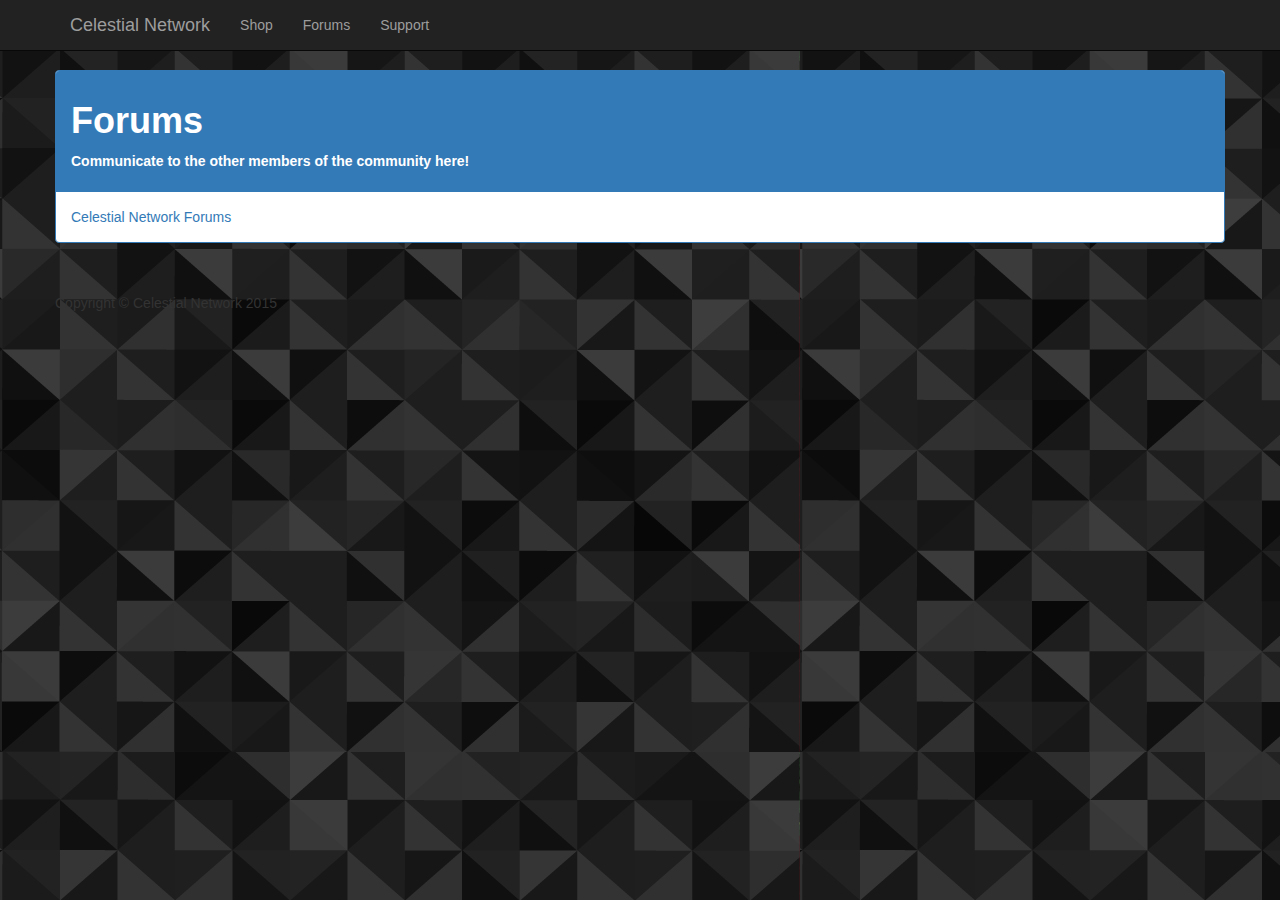
<file: forums.html>
<html lang="en">

<head>

    <meta charset="utf-8">
    <meta http-equiv="X-UA-Compatible" content="IE=edge">
    <meta name="viewport" content="width=device-width, initial-scale=1">
    <meta name="description" content="">
    <meta name="author" content="">

    <title>Celestial Network >> Support</title>

    <!-- Bootstrap Core CSS -->
    <link href="css/bootstrap.min.css" rel="stylesheet">

    <!-- Custom CSS -->
    <link href="css/business-frontpage.css" rel="stylesheet">

    <!-- HTML5 Shim and Respond.js IE8 support of HTML5 elements and media queries -->
    <!-- WARNING: Respond.js doesn't work if you view the page via file:// -->
    <!--[if lt IE 9]>
        <script src="https://oss.maxcdn.com/libs/html5shiv/3.7.0/html5shiv.js"></script>
        <script src="https://oss.maxcdn.com/libs/respond.js/1.4.2/respond.min.js"></script>
    <![endif]-->

</head>

<body>

    <!-- Navigation -->
    <nav class="navbar navbar-inverse navbar-fixed-top" role="navigation">
        <div class="container">
            <!-- Brand and toggle get grouped for better mobile display -->
            <div class="navbar-header">
                <button type="button" class="navbar-toggle" data-toggle="collapse" data-target="#bs-example-navbar-collapse-1">
                    <span class="sr-only">Toggle navigation</span>
                    <span class="icon-bar"></span>
                    <span class="icon-bar"></span>
                    <span class="icon-bar"></span>
                </button>
                <a class="navbar-brand" href="index.html">Celestial Network</a>
            </div>
            <!-- Collect the nav links, forms, and other content for toggling -->
            <div class="collapse navbar-collapse" id="bs-example-navbar-collapse-1">
                <ul class="nav navbar-nav">
                    <li>
                        <a href="shop.html">Shop</a>
                    </li>
                    <li>
                        <a href="forums.html">Forums</a>
                    </li>
                    <li>
                        <a href="support.html">Support</a>
                    </li>
                </ul>
            </div>
            <!-- /.navbar-collapse -->
        </div>
        <!-- /.container -->
    </nav>
	<div class="container">
		<div class="row">
		<br>
		<div class="panel panel-primary">
		  <div class="panel-heading">
				
				<h1><b>Forums</b></h1>
				<p><b>Communicate to the other members of the community here!</b></p>
			</div>
			<!-- Info -->
			<div class="panel-body">
				<a id="nabblelink" href="http://celestial-network-forums.35841.n7.nabble.com/">Celestial Network Forums</a>
				<script src="http://celestial-network-forums.35841.n7.nabble.com/embed/f1"></script>
			</div>
			</div>
		        <!-- Footer -->
        <footer>
            <div class="row">
                <div class="col-lg-12">
                    <p>Copyright &copy; Celestial Network 2015</p>
                </div>
            </div>
            <!-- /.row -->
        </footer>

    </div>
    <!-- /.container -->

    <!-- jQuery -->
    <script src="js/jquery.js"></script>

    <!-- Bootstrap Core JavaScript -->
    <script src="js/bootstrap.min.js"></script>

</body>

</html>
</file>
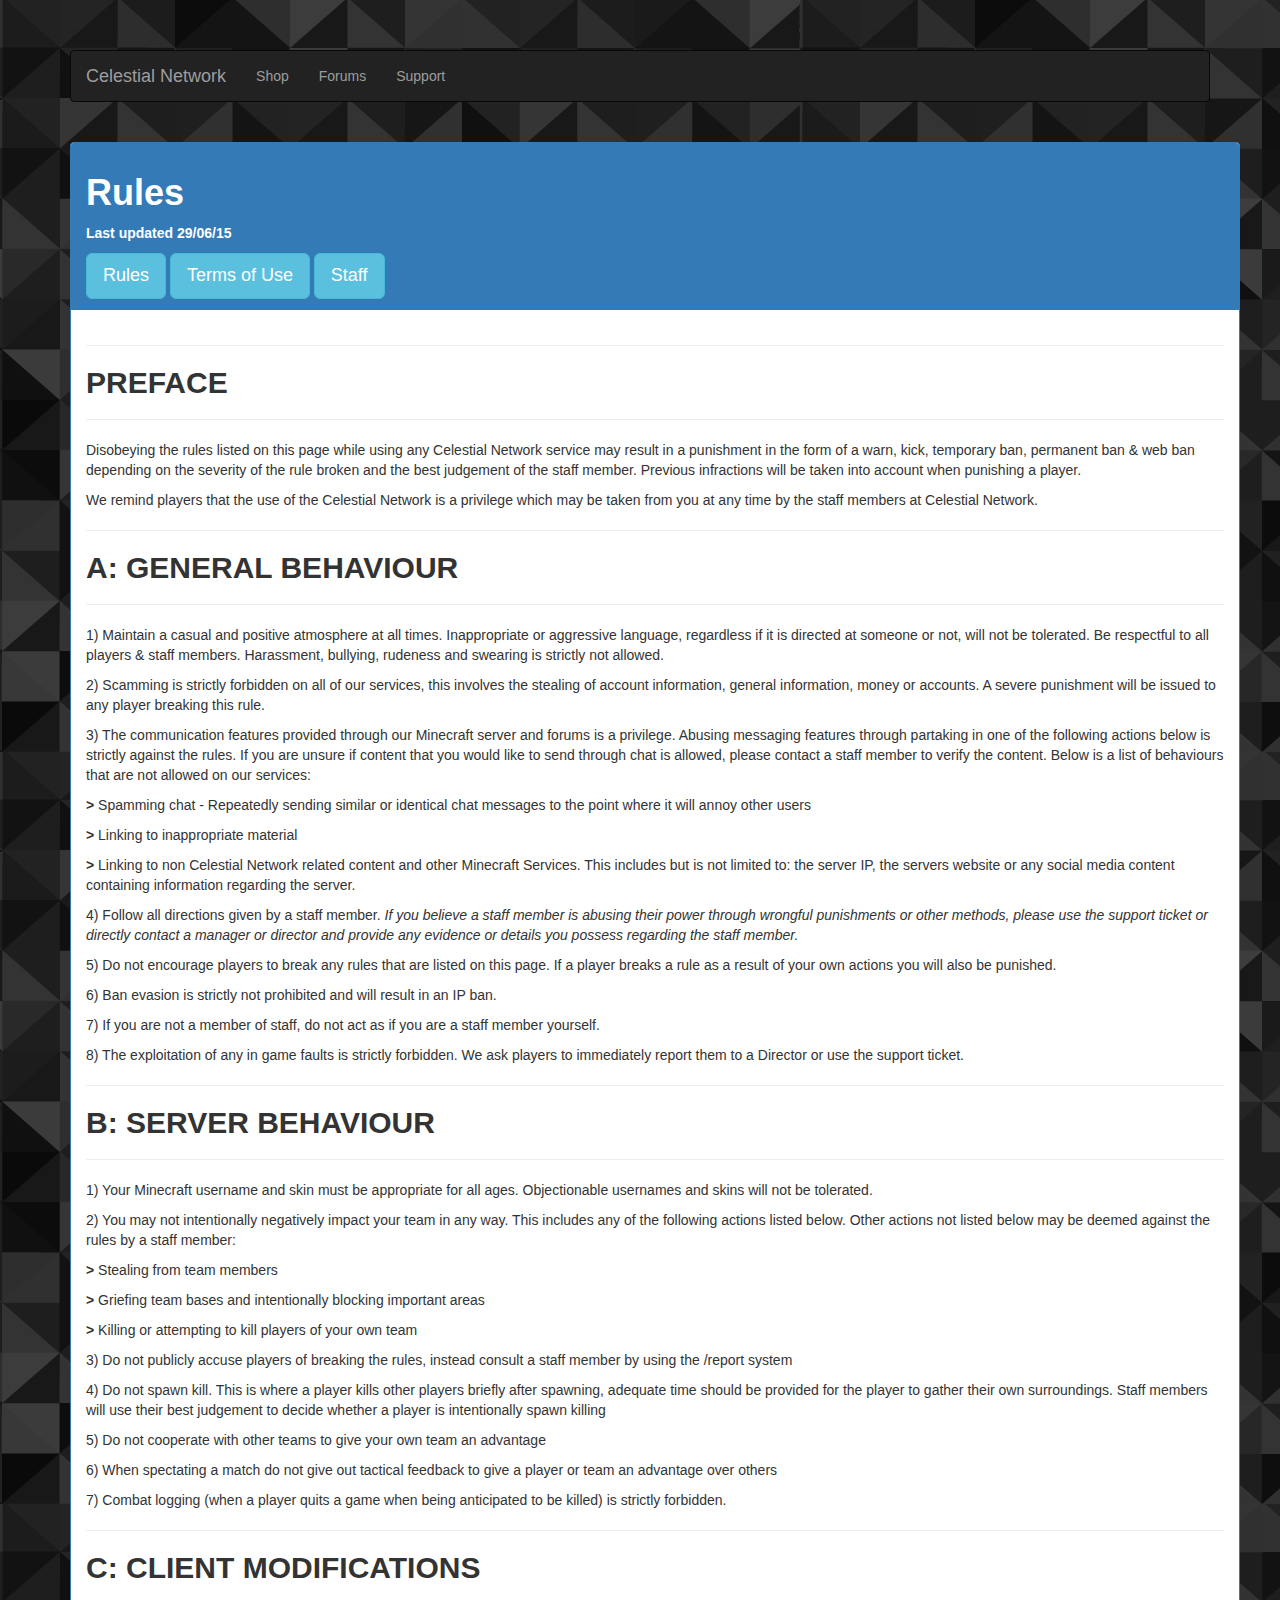
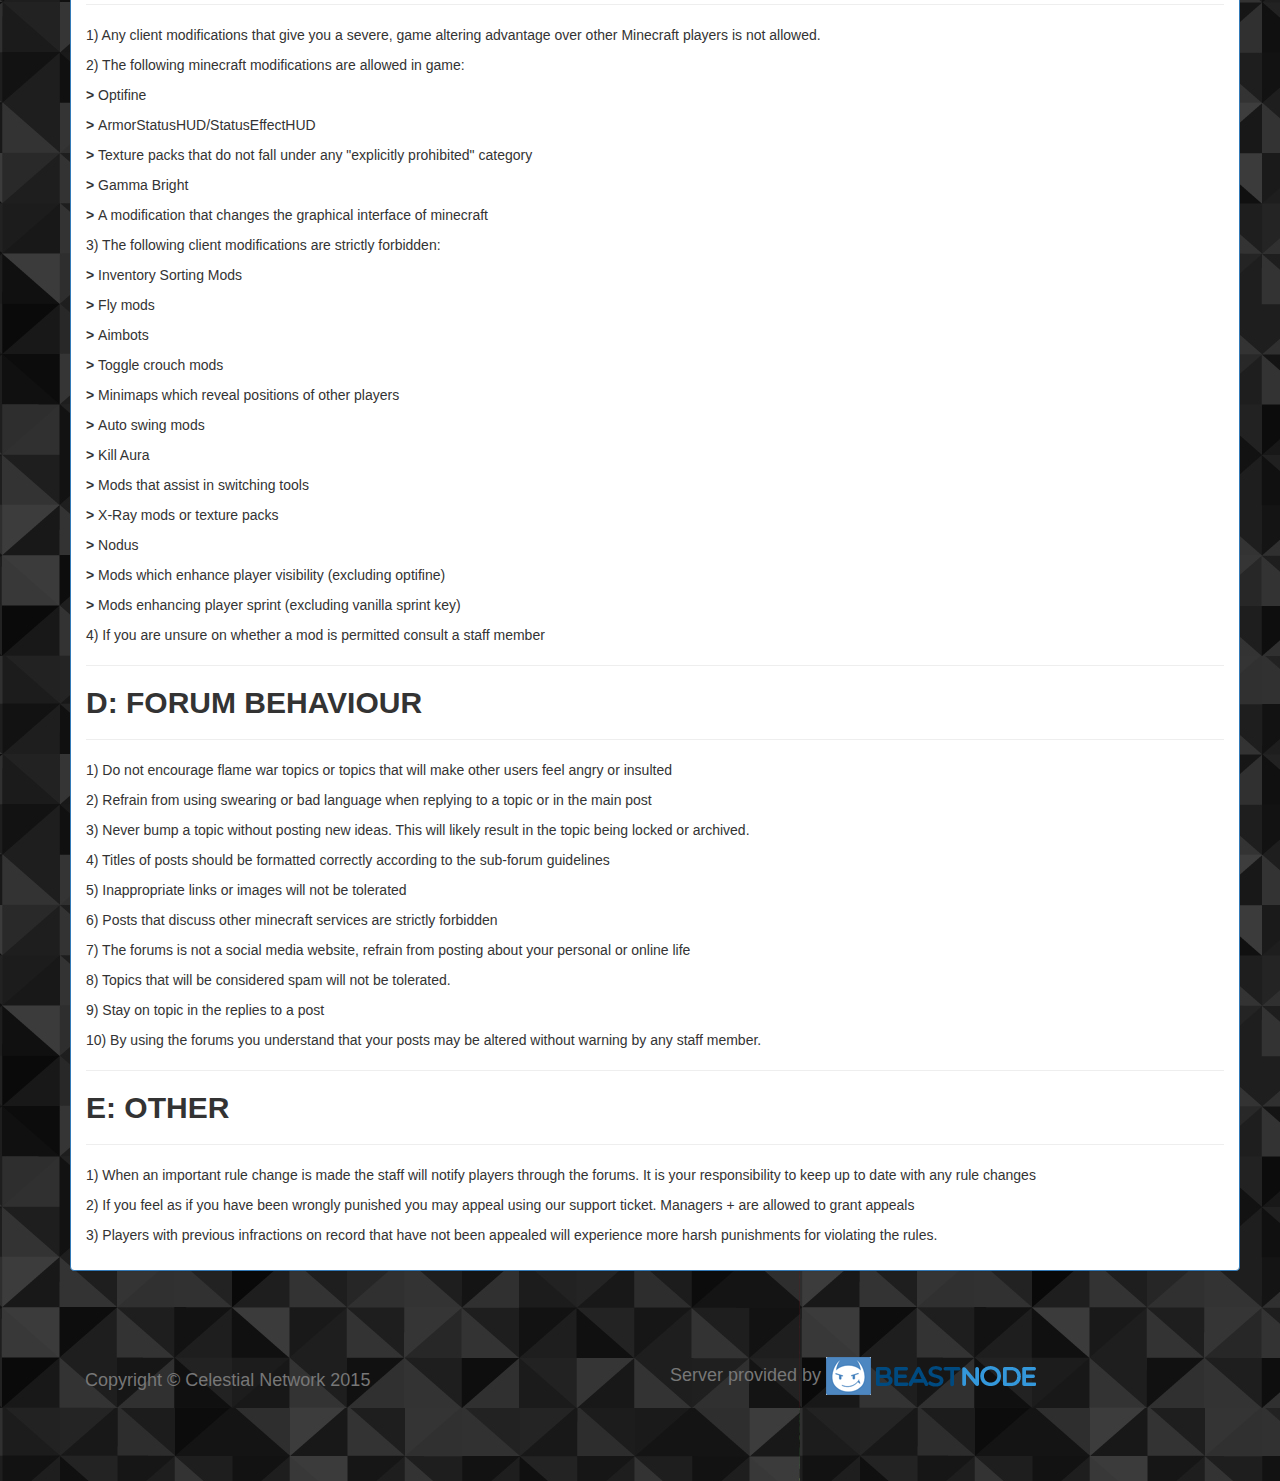
<file: rules.html>
<!DOCTYPE html>
<html lang="en">

<head>

    <meta charset="utf-8">
    <meta http-equiv="X-UA-Compatible" content="IE=edge">
    <meta name="viewport" content="width=device-width, initial-scale=1">
    <meta name="description" content="">
    <meta name="author" content="">

    <title>Celestial Network >> Rules</title>

    <!-- Bootstrap Core CSS -->
    <link href="css/bootstrap.min.css" rel="stylesheet">

    <!-- Custom CSS -->
    <link href="css/business-frontpage.css" rel="stylesheet">

    <!-- HTML5 Shim and Respond.js IE8 support of HTML5 elements and media queries -->
    <!-- WARNING: Respond.js doesn't work if you view the page via file:// -->
    <!--[if lt IE 9]>
        <script src="https://oss.maxcdn.com/libs/html5shiv/3.7.0/html5shiv.js"></script>
        <script src="https://oss.maxcdn.com/libs/respond.js/1.4.2/respond.min.js"></script>
    <![endif]-->

</head>

<body>


	<div class="container">
		<nav class="navbar navbar-inverse">
          <div class="container">
            <!-- Brand and toggle get grouped for better mobile display -->
            <div class="navbar-header">
                <button type="button" class="navbar-toggle" data-toggle="collapse" data-target="#bs-example-navbar-collapse-1">
                    <span class="sr-only">Toggle navigation</span>
                    <span class="icon-bar"></span>
                    <span class="icon-bar"></span>
                    <span class="icon-bar"></span>
                </button>
                <a class="navbar-brand" href="index.html">Celestial Network</a>
            </div>
            <!-- Collect the nav links, forms, and other content for toggling -->
            <div class="collapse navbar-collapse" id="bs-example-navbar-collapse-1">
                <ul class="nav navbar-nav">
                    <li>
                        <a href="shop.html">Shop</a>
                    </li>
                    <li>
                        <a href="forums.html">Forums</a>
                    </li>
                    <li>
                        <a href="support.html">Support</a>
                    </li>
                </ul>
            </div>
            <!-- /.navbar-collapse -->
        </div>
	</nav>
	<div class="container">
		<div class="row">
		<br>
		<div class="panel panel-primary">
		  <div class="panel-heading">
				
				<h1><b>Rules</b></h1>
				<p><b>Last updated 29/06/15</b></p>
				
				

					<a href="rules.html"><button type="button" class="btn btn-info btn-lg">Rules</button></a>
					<a href="terms.html"><button type="button" class="btn btn-info btn-lg">Terms of Use</button></a>
					<a href="staff.html"><button type="button" class="btn btn-info btn-lg">Staff</button></a>
				
			</div>
		<div class="panel-body">
		<hr>
		<h2><b>PREFACE</b></h2>
		<hr>
		<p>Disobeying the rules listed on this page while using any Celestial Network service may result in a punishment in the form of a warn, kick, temporary ban, permanent ban & web ban depending on the severity of the rule broken and the best judgement of the staff member. Previous infractions will be taken into account when punishing a player.</p>
		<p>We remind players that the use of the Celestial Network is a privilege which may be taken from you at any time by the staff members at Celestial Network.</p>
		<hr>
		<h2><b>A: GENERAL BEHAVIOUR</b></h2>
		<hr>
		<p>1) Maintain a casual and positive atmosphere at all times. Inappropriate or aggressive language, regardless if it is directed at someone or not, will not be tolerated. Be respectful to all players & staff members. Harassment, bullying, rudeness and swearing is strictly not allowed.</p>
		<p>2) Scamming is strictly forbidden on all of our services, this involves the stealing of account information, general information, money or accounts. A severe punishment will be issued to any player breaking this rule.</p>
		<p>3) The communication features provided through our Minecraft server and forums is a privilege. Abusing messaging features through partaking in one of the following actions below is strictly against the rules. If you are unsure if content that you would like to send through chat is allowed, please contact a staff member to verify the content. Below is a list of behaviours that are not allowed on our services:</p>
		<p><b>> </b> Spamming chat - Repeatedly sending similar or identical chat messages to the point where it will annoy other users</p>
		<p><b>> </b> Linking to inappropriate material</p>
		<p><b>> </b> Linking to non Celestial Network related content and other Minecraft Services. This includes but is not limited to: the server IP, the servers website or any social media content containing information regarding the server.</p>
		<p>4) Follow all directions given by a staff member. <i>If you believe a staff member is abusing their power through wrongful punishments or other methods, please use the support ticket or directly contact a manager or director and provide any evidence or details you possess regarding the staff member.</i></p>
		<p>5) Do not encourage players to break any rules that are listed on this page. If a player breaks a rule as a result of your own actions you will also be punished.</p>
		<p>6) Ban evasion is strictly not prohibited and will result in an IP ban.</p>
		<p>7) If you are not a member of staff, do not act as if you are a staff member yourself.</p>
		<p>8) The exploitation of any in game faults is strictly forbidden. We ask players to immediately report them to a Director or use the support ticket.</p>
		<hr>
		<h2><b>B: SERVER BEHAVIOUR</b></h2>
		<hr>
		<p>1) Your Minecraft username and skin must be appropriate for all ages. Objectionable usernames and skins will not be tolerated.</p>
		<p>2) You may not intentionally negatively impact your team in any way. This includes any of the following actions listed below. Other actions not listed below may be deemed against the rules by a staff member:</p>
		<p><b>> </b>Stealing from team members</p>
		<p><b>> </b>Griefing team bases and intentionally blocking important areas</p>
		<p><b>> </b>Killing or attempting to kill players of your own team</p>
		<p>3) Do not publicly accuse players of breaking the rules, instead consult a staff member by using the /report system</p>
		<p>4) Do not spawn kill. This is where a player kills other players briefly after spawning, adequate time should be provided for the player to gather their own surroundings. Staff members will use their best judgement to decide whether a player is intentionally spawn killing</p>
		<p>5) Do not cooperate with other teams to give your own team an advantage</p>
		<p>6) When spectating a match do not give out tactical feedback to give a player or team an advantage over others</p>
		<p>7) Combat logging (when a player quits a game when being anticipated to be killed) is strictly forbidden.</p>
		<hr>
		<h2><b>C: CLIENT MODIFICATIONS</b></h2>
		<hr>
		<p>1) Any client modifications that give you a severe, game altering advantage over other Minecraft players is not allowed.</p>
		<p>2) The following minecraft modifications are allowed in game:</p>
		<p><b>> </b>Optifine</p>
		<p><b>> </b>ArmorStatusHUD/StatusEffectHUD</p>
		<p><b>> </b>Texture packs that do not fall under any "explicitly prohibited" category</p>
		<p><b>> </b>Gamma Bright</p>
		<p><b>> </b>A modification that changes the graphical interface of minecraft</p>
		<p>3) The following client modifications are strictly forbidden:</p>
		<p><b>> </b>Inventory Sorting Mods</p>
		<p><b>> </b>Fly mods</p>
		<p><b>> </b>Aimbots</p>
		<p><b>> </b>Toggle crouch mods</p>
		<p><b>> </b>Minimaps which reveal positions of other players</p>
		<p><b>> </b>Auto swing mods</p>
		<p><b>> </b>Kill Aura</p>
		<p><b>> </b>Mods that assist in switching tools</p>
		<p><b>> </b>X-Ray mods or texture packs</p>
		<p><b>> </b>Nodus</p>
		<p><b>> </b>Mods which enhance player visibility (excluding optifine)</p>
		<p><b>> </b>Mods enhancing player sprint (excluding vanilla sprint key)</p>
		<p>4) If you are unsure on whether a mod is permitted consult a staff member</p>
		<hr>
		<h2><b>D: FORUM BEHAVIOUR</b></h2>
		<hr>
		<p>1) Do not encourage flame war topics or topics that will make other users feel angry or insulted</p>
		<p>2) Refrain from using swearing or bad language when replying to a topic or in the main post</p>
		<p>3) Never bump a topic without posting new ideas. This will likely result in the topic being locked or archived.</p>
		<p>4) Titles of posts should be formatted correctly according to the sub-forum guidelines</p>
		<p>5) Inappropriate links or images will not be tolerated</p>
		<p>6) Posts that discuss other minecraft services are strictly forbidden</p>
		<p>7) The forums is not a social media website, refrain from posting about your personal or online life</p>
		<p>8) Topics that will be considered spam will not be tolerated.</p>
		<p>9) Stay on topic in the replies to a post</p>
		<p>10) By using the forums you understand that your posts may be altered without warning by any staff member.</p>
		<hr>
		<h2><b>E: OTHER</b></h2>
		<hr>
		<p>1) When an important rule change is made the staff will notify players through the forums. It is your responsibility to keep up to date with any rule changes</p>
		<p>2) If you feel as if you have been wrongly punished you may appeal using our support ticket. Managers + are allowed to grant appeals</p>
		<p>3) Players with previous infractions on record that have not been appealed will experience more harsh punishments for violating the rules.</p>
	    </div>
		</div>
		<!-- Footer -->
<footer class="footer">
	<div class="container">
		<div class ="row">
			<div class="col-md-6">
			<br><br>
				<h4 class="text-muted">Copyright &copy; Celestial Network 2015</h4>
			</div>
			<div class="col-md-6">
				<h4 class="text-muted">Server provided by <a href="https://www.beastnode.com/portal/aff.php?aff=3884"><img src="beastnode.png"></a></h4>
			</div>
		</div>
	</div>
</footer>

    </div>
    <!-- /.container -->

    <!-- jQuery -->
    <script src="js/jquery.js"></script>

    <!-- Bootstrap Core JavaScript -->
    <script src="js/bootstrap.min.js"></script>

</body>

</html>
</file>
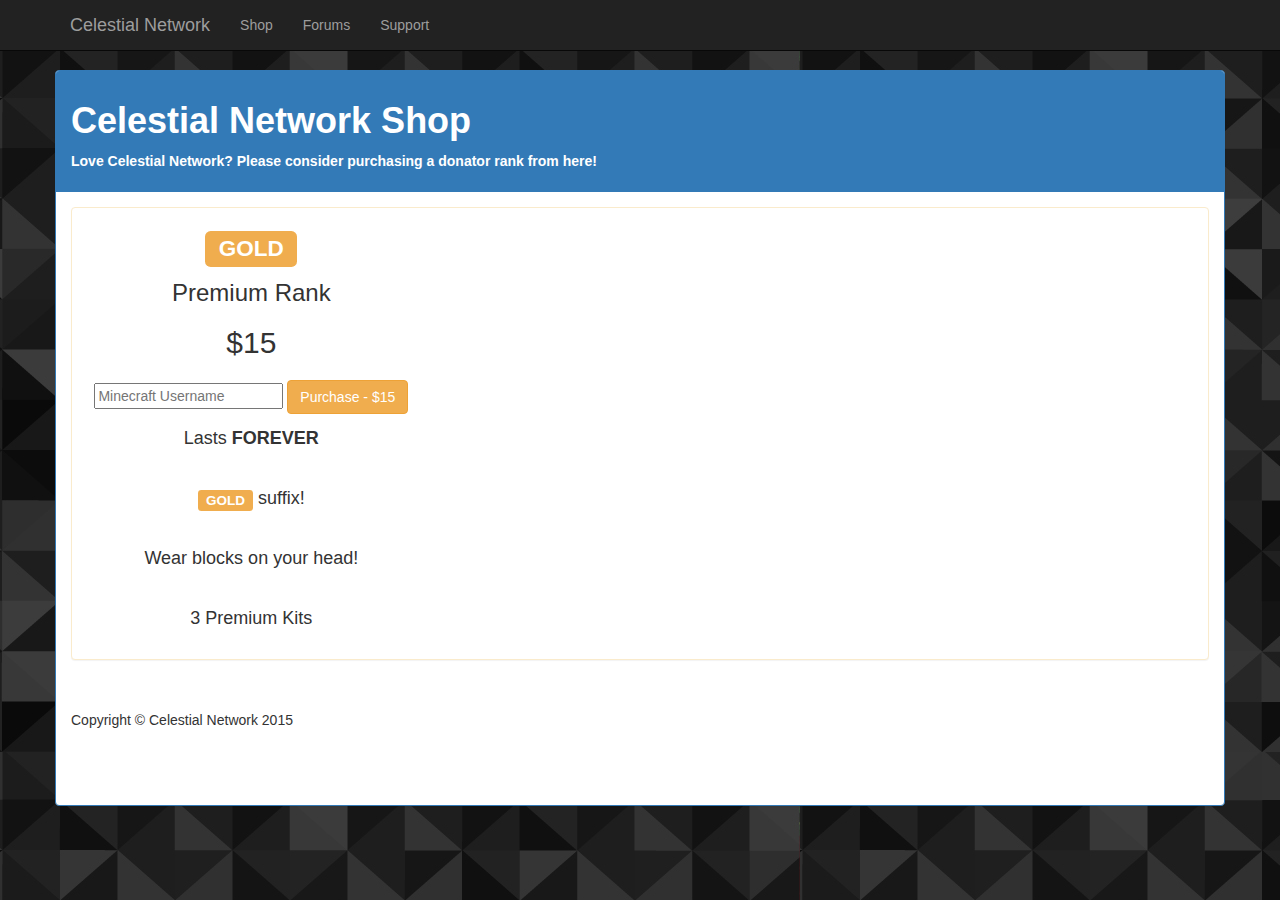
<file: shop.html>
<html lang="en">

<head>

    <meta charset="utf-8">
    <meta http-equiv="X-UA-Compatible" content="IE=edge">
    <meta name="viewport" content="width=device-width, initial-scale=1">
    <meta name="description" content="">
    <meta name="author" content="">

    <title>Celestial Network >> Shop</title>

    <!-- Bootstrap Core CSS -->
    <link href="css/bootstrap.min.css" rel="stylesheet">

    <!-- Custom CSS -->
    <link href="css/business-frontpage.css" rel="stylesheet">

    <!-- HTML5 Shim and Respond.js IE8 support of HTML5 elements and media queries -->
    <!-- WARNING: Respond.js doesn't work if you view the page via file:// -->
    <!--[if lt IE 9]>
        <script src="https://oss.maxcdn.com/libs/html5shiv/3.7.0/html5shiv.js"></script>
        <script src="https://oss.maxcdn.com/libs/respond.js/1.4.2/respond.min.js"></script>
    <![endif]-->

</head>

<body>

    <!-- Navigation -->
    <nav class="navbar navbar-inverse navbar-fixed-top" role="navigation">
        <div class="container">
            <!-- Brand and toggle get grouped for better mobile display -->
            <div class="navbar-header">
                <button type="button" class="navbar-toggle" data-toggle="collapse" data-target="#bs-example-navbar-collapse-1">
                    <span class="sr-only">Toggle navigation</span>
                    <span class="icon-bar"></span>
                    <span class="icon-bar"></span>
                    <span class="icon-bar"></span>
                </button>
                <a class="navbar-brand" href="index.html">Celestial Network</a>
            </div>
            <!-- Collect the nav links, forms, and other content for toggling -->
            <div class="collapse navbar-collapse" id="bs-example-navbar-collapse-1">
                <ul class="nav navbar-nav">
                    <li>
                        <a href="shop.html">Shop</a>
                    </li>
                    <li>
                        <a href="forums.html">Forums</a>
                    </li>
                    <li>
                        <a href="support.html">Support</a>
                    </li>
                </ul>
            </div>
            <!-- /.navbar-collapse -->
        </div>
        <!-- /.container -->
    </nav>
	<div class="container">
		<div class="row">
		<br>
		<div class="panel panel-primary">
		  <div class="panel-heading">
				
				<h1><b>Celestial Network Shop</b></h1>
				<p><b>Love Celestial Network? Please consider purchasing a donator rank from here!</b></p>
				
			</div>
		<div class="panel-body">
		<div class="panel panel-warning">
		<center>
		<div class="row">
		<div class="col-md-4">
			<div class="panel-heading">
			<h2><span class="label label-warning">GOLD</span></h2>
			<h3>Premium Rank</h3>
			<h2>$15</h2>
			</div>
		<div class="panel-body>
			<img src="gold.png" alt="img-responsive" class="img-circle">
			<div class = "form">
			<div class = "form-group">
			<form method="get" class="form-inline" action="http://fenners.buycraft.net/checkout/packages">
			<input type="hidden" name="popup" value="true">
			<input type="hidden" name="direct" value="true">
			<input type="hidden" name="action" value="add">
			<input type="hidden" name="package" value="989704">
			<input type="text" name="ign" class="span2" placeholder="Minecraft Username" value="">
			<input type="submit" class="btn btn-warning btn-no-margin" value="Purchase - $15">
		</form>
		</div>
		</div>
		<h4>Lasts <b>FOREVER</b></h4>
		<br>
		<h4><span class="label label-warning">GOLD</span> suffix!</h4>
		<br>
		<h4>Wear blocks on your head!</h4>
		<br>
		<h4>3 Premium Kits</h4>
		<br>
		</div>
		</div>
		</div>	
			
		</div>
				        <!-- Footer -->
        <footer>
            <div class="row">
                <div class="col-lg-12">
                    <p>Copyright &copy; Celestial Network 2015</p>
                </div>
            </div>
            <!-- /.row -->
        </footer>

    </div>
    <!-- /.container -->

    <!-- jQuery -->
    <script src="js/jquery.js"></script>

    <!-- Bootstrap Core JavaScript -->
    <script src="js/bootstrap.min.js"></script>

</body>

</html>
</file>
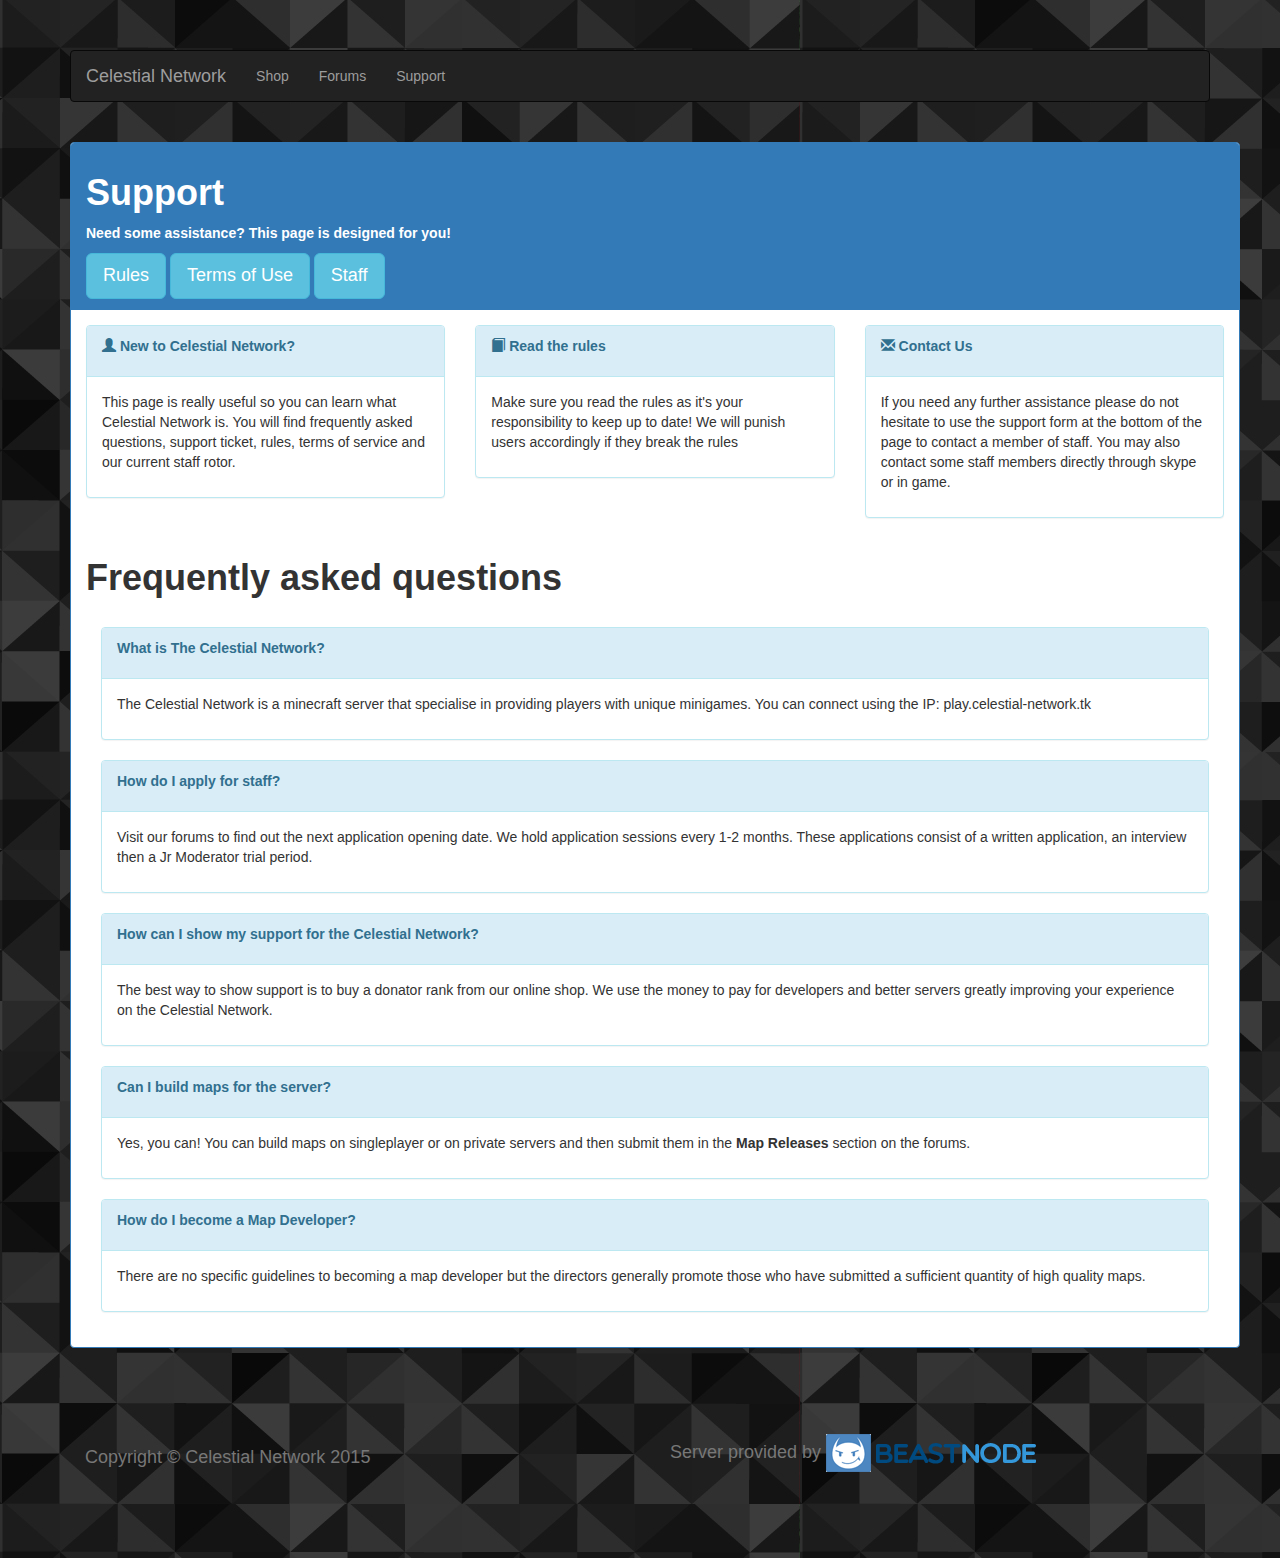
<file: support.html>
<html lang="en">

<head>

    <meta charset="utf-8">
    <meta http-equiv="X-UA-Compatible" content="IE=edge">
    <meta name="viewport" content="width=device-width, initial-scale=1">
    <meta name="description" content="">
    <meta name="author" content="">

    <title>Celestial Network >> Support</title>

    <!-- Bootstrap Core CSS -->
    <link href="css/bootstrap.min.css" rel="stylesheet">

    <!-- Custom CSS -->
    <link href="css/business-frontpage.css" rel="stylesheet">

    <!-- HTML5 Shim and Respond.js IE8 support of HTML5 elements and media queries -->
    <!-- WARNING: Respond.js doesn't work if you view the page via file:// -->
    <!--[if lt IE 9]>
        <script src="https://oss.maxcdn.com/libs/html5shiv/3.7.0/html5shiv.js"></script>
        <script src="https://oss.maxcdn.com/libs/respond.js/1.4.2/respond.min.js"></script>
    <![endif]-->

</head>

<body>

    <!-- Navigation -->
    <div class="container">
	<nav class="navbar navbar-inverse">
          <div class="container">
            <!-- Brand and toggle get grouped for better mobile display -->
            <div class="navbar-header">
                <button type="button" class="navbar-toggle" data-toggle="collapse" data-target="#bs-example-navbar-collapse-1">
                    <span class="sr-only">Toggle navigation</span>
                    <span class="icon-bar"></span>
                    <span class="icon-bar"></span>
                    <span class="icon-bar"></span>
                </button>
                <a class="navbar-brand" href="#">Celestial Network</a>
            </div>
            <!-- Collect the nav links, forms, and other content for toggling -->
            <div class="collapse navbar-collapse" id="bs-example-navbar-collapse-1">
                <ul class="nav navbar-nav">
                    <li>
                        <a href="shop.html">Shop</a>
                    </li>
                    <li>
                        <a href="forums.html">Forums</a>
                    </li>
                    <li>
                        <a href="support.html">Support</a>
                    </li>
                </ul>
            </div>
            <!-- /.navbar-collapse -->
        </div>
	</nav>
	<div class="container">
		<div class="row">
		<br>
		<div class="panel panel-primary">
		  <div class="panel-heading">
				
				<h1><b>Support</b></h1>
				<p><b>Need some assistance? This page is designed for you!</b></p>
				
				

					<a href="rules.html"><button type="button" class="btn btn-info btn-lg">Rules</button></a>
					<a href="terms.html"><button type="button" class="btn btn-info btn-lg">Terms of Use</button></a>
					<a href="staff.html"><button type="button" class="btn btn-info btn-lg">Staff</button></a>
				
			</div>
			<!-- Info -->
			 <div class="panel-body">
			 <div class="row">
			 <div class="col-lg-4">
			 <div class="panel panel-info">
				<div class="panel-heading">
					<p><b><span class="glyphicon glyphicon-user" aria-hidden="true"></span> New to Celestial Network?</b></p>
				</div>
				<div class="panel-body">
					<p>This page is really useful so you can learn what Celestial Network is. You will find frequently asked questions, support ticket, rules, terms of service and our current staff rotor.</p>
				</div>
			</div>
			</div>
			<div class="col-lg-4">
			 <div class="panel panel-info">
				<div class="panel-heading">
					<p><b><span class="glyphicon glyphicon-book" aria-hidden="true"></span> Read the rules</b></p>
				</div>
				<div class="panel-body">
					<p>Make sure you read the rules as it's your responsibility to keep up to date! We will punish users accordingly if they break the rules</p>
				</div>
			</div>
			</div>
			<div class="col-lg-4">
			 <div class="panel panel-info">
				<div class="panel-heading">
					<p><b><span class="glyphicon glyphicon-envelope" aria-hidden="true"></span> Contact Us</b></p>
				</div>
				<div class="panel-body">
					<p>If you need any further assistance please do not hesitate to use the support form at the bottom of the page to contact a member of staff. You may also contact some staff members directly through skype or in game.</p>
				</div>
			</div>
			</div>
			</div>
			<h1><b>Frequently asked questions</b></h1>
			<br>
			<div class="col-lg-12">
			 <div class="panel panel-info">
				<div class="panel-heading">
					<p><b>What is The Celestial Network?</b></p>
				</div>
				<div class="panel-body">
					<p>The Celestial Network is a minecraft server that specialise in providing players with unique minigames. You can connect using the IP: play.celestial-network.tk</p>
				</div>
			</div>
		</div>
		<div class="col-lg-12">
			 <div class="panel panel-info">
				<div class="panel-heading">
					<p><b>How do I apply for staff?</b></p>
				</div>
				<div class="panel-body">
					<p>Visit our forums to find out the next application opening date. We hold application sessions every 1-2 months. These applications consist of a written application, an interview then a Jr Moderator trial period.</p>
				</div>
			</div>
		</div>
		<div class="col-lg-12">
			 <div class="panel panel-info">
				<div class="panel-heading">
					<p><b>How can I show my support for the Celestial Network?</b></p>
				</div>
				<div class="panel-body">
					<p>The best way to show support is to buy a donator rank from our online shop. We use the money to pay for developers and better servers greatly improving your experience on the Celestial Network.</p>
				</div>
			</div>
		</div>
		<div class="col-lg-12">
			 <div class="panel panel-info">
				<div class="panel-heading">
					<p><b>Can I build maps for the server?</b></p>
				</div>
				<div class="panel-body">
					<p>Yes, you can! You can build maps on singleplayer or on private servers and then submit them in the <b>Map Releases</b> section on the forums.</p>
				</div>
			</div>
		</div>
		<div class="col-lg-12">
			 <div class="panel panel-info">
				<div class="panel-heading">
					<p><b>How do I become a Map Developer?</b></p>
				</div>
				<div class="panel-body">
					<p>There are no specific guidelines to becoming a map developer but the directors generally promote those who have submitted a sufficient quantity of high quality maps.</p>
				</div>
			</div>
		</div>
	</div>
	</div>
		        <!-- Footer -->
<footer class="footer">
	<div class="container">
		<div class ="row">
			<div class="col-md-6">
			<br><br>
				<h4 class="text-muted">Copyright &copy; Celestial Network 2015</h4>
			</div>
			<div class="col-md-6">
				<h4 class="text-muted">Server provided by <a href="https://www.beastnode.com/portal/aff.php?aff=3884"><img src="beastnode.png"></a></h4>
			</div>
		</div>
	</div>
</footer>

    </div>
    <!-- /.container -->

    <!-- jQuery -->
    <script src="js/jquery.js"></script>

    <!-- Bootstrap Core JavaScript -->
    <script src="js/bootstrap.min.js"></script>

</body>

</html>
</file>
<file: css/business-frontpage.css>
/*!
 * Start Bootstrap - Business Frontpage HTML Template (http://startbootstrap.com)
 * Code licensed under the Apache License v2.0.
 * For details, see http://www.apache.org/licenses/LICENSE-2.0.
 */



 
 
body {
    padding-top: 50px; /* Required padding for .navbar-fixed-top. Remove if using .navbar-static-top. Change if height of navigation changes. */
	background-image: url("stardust.png");

}

/* Header Image Background - Change the URL below to your image path (example: ../images/background.jpg) */
header.carousel {
    height: 50%;
}

.business-header {
	padding-top: 50px;
    height: 400px;
    background: url('http://i.imgur.com/Vl37XPC.png') center center no-repeat scroll;
    -webkit-background-size: cover;
    -moz-background-size: cover;
    background-size: cover;
    -o-background-size: cover;
}

.jumbotron {
    height: 550px;
    background: url('lobby.png') center center no-repeat scroll;
    -webkit-background-size: cover;
    -moz-background-size: cover;
    background-size: cover;
    -o-background-size: cover;
}

.rules-header{
	height: 50px;
	background-color: #151515 center center no-repeat scroll;
	-webkit-background-size: cover;
    -moz-background-size: cover;
    background-size: cover;
    -o-background-size: cover;
}

/* Customize the text color and shadow color and to optimize text legibility. */

.tagline {
    text-shadow: 0 0 10px #000;
    color: #fff;
}

.img-center {
    margin: 0 auto;
}

footer {
    margin: 50px 0;
}
</file>
